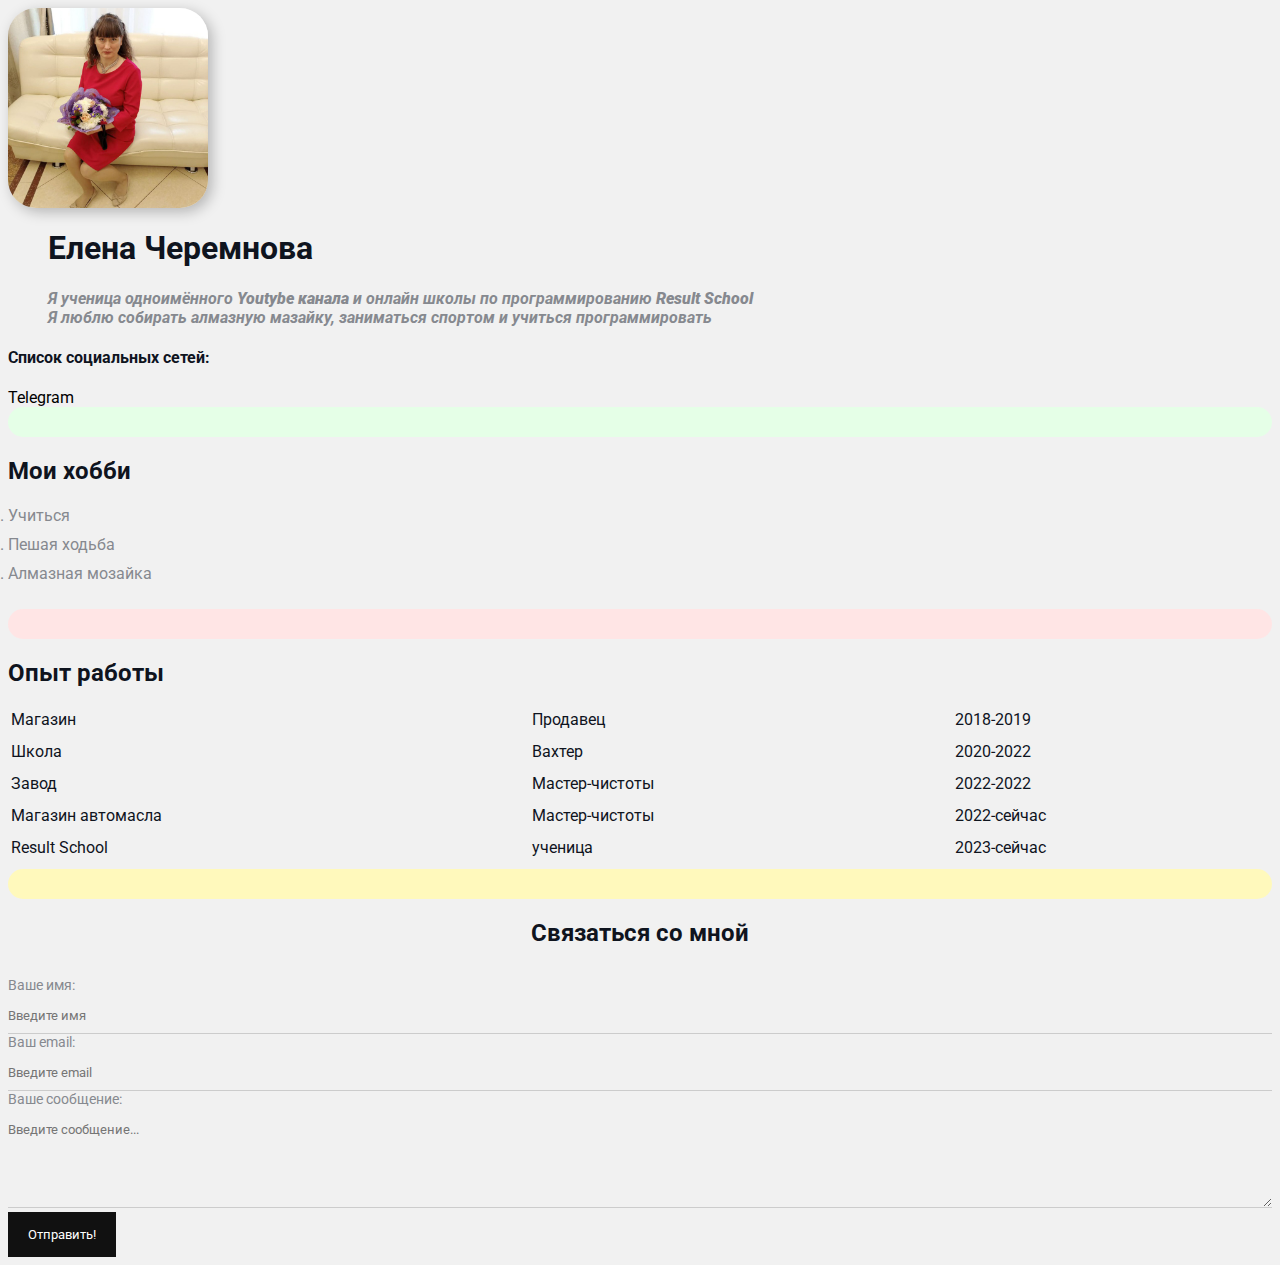
<file: index.html>
<!DOCTYPE html>
<html lang="en">
<head>
    <meta charset="UTF-8">
    <meta http-equiv="X-UA-Compatible" content="IE=edge">
    <meta name="viewport" content="width=device-width, initial-scale=1.0">
    <meta name="keywords" content="Елена, cv, resume">
    <meta name="description" content="Это сайт - резюме Елена Черемнова">
<link rel="stylesheet" href="styles.css">
    <title>Елена Resume</title>
</head>
<body>
  
  <div class="info">
      <img src="avatar . jpeg" alt="Елена Черемнова" class="avatar">
  </div>
  
  <div class="info-text">
        
          <h1>Елена Черемнова</h1>

      <p>Я ученица одноимённого<strong> Youtybe канала</strong> и онлайн школы по программированию<strong> Result School</strong></p>
  </div>
  <div class="info-text">
      <p>
        Я люблю <em>собирать алмазную мазайку, заниматься спортом и учиться программировать</em>
      </p>
  </div>
  
      <h4>Список социальных сетей:</h4>
      <a href="https://t.me/HelenVova44" target="_blank">Telegram</a>
    
      <div class="card bg-green"></div>
      <h2>Мои хобби</h2>

      <ol class="list">
        <li>Учиться</li>
        <li>Пешая ходьба</li>
        <li>Алмазная мозайка</li>
      </ol>
    
    
    <div class="card bg-red"></div>
      <h2>Опыт работы</h2>

      <table class="table">
      <!-- <thead>
      <tr>
        <th>Название</th>
        <th>Должность</th>
        <th>год</th>
      </tr>  
    </thead>  -->
    <tbody>
      <tr>
        <td>Магазин</td>
        <td>Продавец</td>
        <td>2018-2019</td>
      </tr> 
      <tr>
        <td>Школа</td>
        <td>Вахтер</td>
        <td>2020-2022</td>
      </tr>
      <tr>
        <td>Завод</td>
        <td>Мастер-чистоты</td>
        <td>2022-2022</td>
      </tr>
      <tr>
        <td>Магазин автомасла</td>
        <td>Мастер-чистоты</td>
        <td>2022-сейчас</td>
      </tr>
      <tr>
        <td>Result School</td>
        <td>ученица</td>
        <td>2023-сейчас</td>
      </tr>
    </tbody>  
    </table>
      

      <div class="card bg-yellow">
      </div> 

        <form action="/" class="form">
          <h2>Связаться со мной</h2>

        <div class="form-row">
        </div>

        <div class="form-group">
          <label for="name">Ваше имя:</label>
          <input type="text" id="name" placeholder="Введите имя">
        </div>

        <div class="form-group">
          <label for="email">Ваш email:</label>
          <input type="email" id="email" placeholder="Введите email">
        </div>

        <div class="form-group">
          <label for="message">Ваше сообщение:</label>
          <textarea id="message" cols="20" rows="5" placeholder="Введите сообщение..."></textarea>
        </div>

      <input class="btn" type="submit" value="Отправить!">
    </form>

    
  </body>
  </html>
</file>
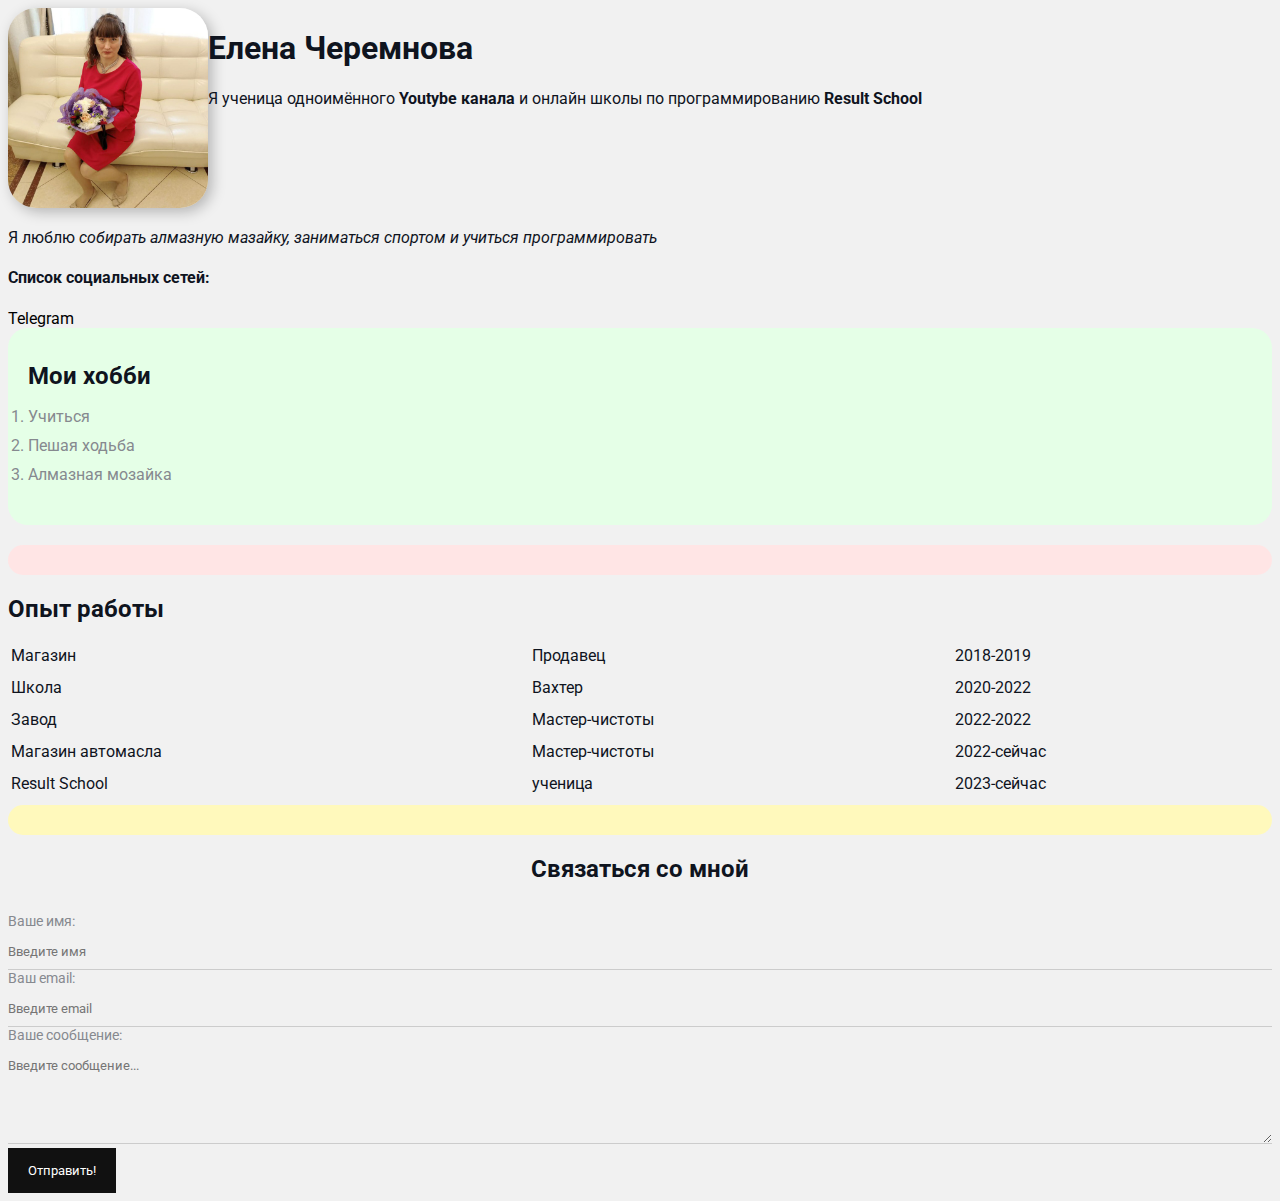
<file: Helen-resume/index.html>
<!DOCTYPE html>
<html lang="en">
<head>
    <meta charset="UTF-8">
    <meta http-equiv="X-UA-Compatible" content="IE=edge">
    <meta name="viewport" content="width=device-width, initial-scale=1.0">
    <meta name="keywords" content="Елена, cv, resume">
    <meta name="description" content="Это сайт - резюме Елена Черемнова">
<link rel="stylesheet" href="styles.css">
    <title>Елена Resume</title>
</head>
<body>
  
  <div class="info">
      <img src="avatar . jpeg" alt="Елена Черемнова" class="avatar">
  
      <class="info-text">
          <h1>Елена Черемнова</h1>

      <p>Я ученица одноимённого<strong> Youtybe канала</strong> и онлайн школы по программированию<strong> Result School</strong></p>
  </div>
      <p>
        Я люблю <em>собирать алмазную мазайку, заниматься спортом и учиться программировать</em>
      </p>

      <h4>Список социальных сетей:</h4>
      <a href="https://t.me/HelenVova44" target="_blank">Telegram</a>
    

      <div class="card bg-green">
      <h2>Мои хобби</h2>

      <ol class="list">
        <li>Учиться</li>
        <li>Пешая ходьба</li>
        <li>Алмазная мозайка</li>
      </ol>
    </div>
    
    <div class="card bg-red"></div>
      <h2>Опыт работы</h2>

      <table class="table">
      <!-- <thead>
      <tr>
        <th>Название</th>
        <th>Должность</th>
        <th>год</th>
      </tr>  
    </thead>  -->
    <tbody>
      <tr>
        <td>Магазин</td>
        <td>Продавец</td>
        <td>2018-2019</td>
      </tr> 
      <tr>
        <td>Школа</td>
        <td>Вахтер</td>
        <td>2020-2022</td>
      </tr>
      <tr>
        <td>Завод</td>
        <td>Мастер-чистоты</td>
        <td>2022-2022</td>
      </tr>
      <tr>
        <td>Магазин автомасла</td>
        <td>Мастер-чистоты</td>
        <td>2022-сейчас</td>
      </tr>
      <tr>
        <td>Result School</td>
        <td>ученица</td>
        <td>2023-сейчас</td>
      </tr>
    </tbody>  
    </table>
      </div>

      <div class="card bg-yellow">
      </div> 

        <form action="/" class="form">
          <h2>Связаться со мной</h2>

        <div class="form-row">
        </div>

        <div class="form-group">
          <label for="name">Ваше имя:</label>
          <input type="text" id="name" placeholder="Введите имя">
        </div>

        <div class="form-group">
          <label for="email">Ваш email:</label>
          <input type="email" id="email" placeholder="Введите email">
        </div>

        <div class="form-group">
          <label for="message">Ваше сообщение:</label>
          <textarea id="message" cols="20" rows="5" placeholder="Введите сообщение..."></textarea>
        </div>

      <input class="btn" type="submit" value="Отправить!">
    </form>

    </div>
  </body>
  </html>
</file>
<file: styles.css>
@import url('https://fonts.googleapis.com/css2?family=Roboto:italic@0;1&display=swap');

body {
   font-family: "Roboto", sans-serif;  
   font-size: 16px;
   font-weight: normal;
   background: #f1f1f1;
   color: #0f141e;
}

a{
   color: #000;
   text-decoration: none;
}

a:hover {
   text-decoration: underline;
}

a:active {
   color: blue;
   color: grey;
}

.container {
   max-width: 750px;
   margin: auto;
   padding-top: 30px;
}

.avatar {
   width: 200px;
   border-radius: 28px;
   box-shadow: 4px 4px 14px rgba(0,0,0, .25);
}

.info {
   margin-bottom: 20px;
   display: flex;
}

.info-text {
   margin-left: 40px;
}

.info-text p {
   font-style: italic; 
   font-weight: bold;
   color: #86898f;
   margin: 0;
}

.info-text h4 {
   margin-bottom: 10px;
}

@media(max-width:650px){


   .info {
   display: block;
   text-align: center;
}

}
.card {
   border-radius: 20px;
   padding: 15px 20px;
   margin-bottom: 20px;
   }

.card h2 {
   margin-bottom: 10px;
}

.bg-yellow {
  background: #fff9bc; 
}

.bg-red {
   background: #ffe5e5 ;
}
.bg-green {
   background: #e5ffe7;
}

.btn {
  background: #111; 
  padding: 15px 20px;color: #fff;
  border: none;
  font-family: inherit;
  cursor: pointer;
}

.btn:hover {
   opacity: 0.8;
}
.list {
   padding: 0.20px;
}

.list li {
   color: #86898f;
   margin-bottom: 10px;
}

.table {
   width: 100%;
}

.table td {
   padding-bottom: 10px;
}

.table td:ntd-child(2),
.table td:ntd-child(3) {
   color: #86898f;
}
.form h2 {
   text-align: center;
}

.form-row {
margin-bottom: 10px;
display: flex;
}

.form-row .form-group {
  margin-right: 20px;
  width: 50%;
  /* display: inline-block;  */
  /* width: calc(50%-20px); */
}
.form-row .form-group:last-child {
   margin-right: 0;
}

 @media (max-width:650px) {


.form-row { 
   display: block;
   }

   }
   
      .form-row.form-group {
         width: 100%;
         margin-right: 0;
         margin-bottom: 10px;
      }
 

   .form-group  label {
   display: block;
   font-size: 14px;
   color: #86898f;
   }

   .form-group input,
   .form-group textarea {
      width: 100%;
      box-sizing: border-box;
      border: none;
      background: transparent;
      border-bottom: 1px solid #ccc;
      color: #000;
      padding: 15px 0 10px;
      outline: none;
      font-family: inherit;
   }
</file>
<file: Helen-resume/styles.css>
@import url('https://fonts.googleapis.com/css2?family=Roboto:italic@0;1&display=swap');

body {
   font-family: "Roboto", sans-serif;  
   font-size: 16px;
   font-weight: normal;
   background: #f1f1f1;
   color: #0f141e;
}

a{
   color: #000;
   text-decoration: none;
}

a:hover {
   text-decoration: underline;
}

a:active {
   color: blue;
   color: grey;
}

.container {
   max-width: 750px;
   margin: auto;
   padding-top: 30px;
}

.avatar {
   width: 200px;
   border-radius: 28px;
   box-shadow: 4px 4px 14px rgba(0,0,0, .25);
}

.info {
   margin-bottom: 20px;
   display: flex;
}

.info-text {
   margin-left: 40px;
}

.info-text p {
   font-style: italic; 
   font-weight: bold;
   color: #86898f;
   margin: 0;
}

.info-text h4 {
   margin-bottom: 10px;
}

@media(max-width:650px){


   .info {
   display: block;
   text-align: center;
}

}
.card {
   border-radius: 20px;
   padding: 15px 20px;
   margin-bottom: 20px;
   }

.card h2 {
   margin-bottom: 10px;
}

.bg-yellow {
  background: #fff9bc; 
}

.bg-red {
   background: #ffe5e5 ;
}
.bg-green {
   background: #e5ffe7;
}

.btn {
  background: #111; 
  padding: 15px 20px;color: #fff;
  border: none;
  font-family: inherit;
  cursor: pointer;
}

.btn:hover {
   opacity: 0.8;
}
.list {
   padding: 0.20px;
}

.list li {
   color: #86898f;
   margin-bottom: 10px;
}

.table {
   width: 100%;
}

.table td {
   padding-bottom: 10px;
}

.table td:ntd-child(2),
.table td:ntd-child(3) {
   color: #86898f;
}
.form h2 {
   text-align: center;
}

.form-row {
margin-bottom: 10px;
display: flex;
}

.form-row .form-group {
  margin-right: 20px;
  width: 50%;
  /* display: inline-block;  */
  /* width: calc(50%-20px); */
}
.form-row .form-group:last-child {
   margin-right: 0;
}

 @media (max-width:650px) {


.form-row { 
   display: block;
   }

   }
   
      .form-row.form-group {
         width: 100%;
         margin-right: 0;
         margin-bottom: 10px;
      }
 

   .form-group  label {
   display: block;
   font-size: 14px;
   color: #86898f;
   }

   .form-group input,
   .form-group textarea {
      width: 100%;
      box-sizing: border-box;
      border: none;
      background: transparent;
      border-bottom: 1px solid #ccc;
      color: #000;
      padding: 15px 0 10px;
      outline: none;
      font-family: inherit;
   }
</file>
